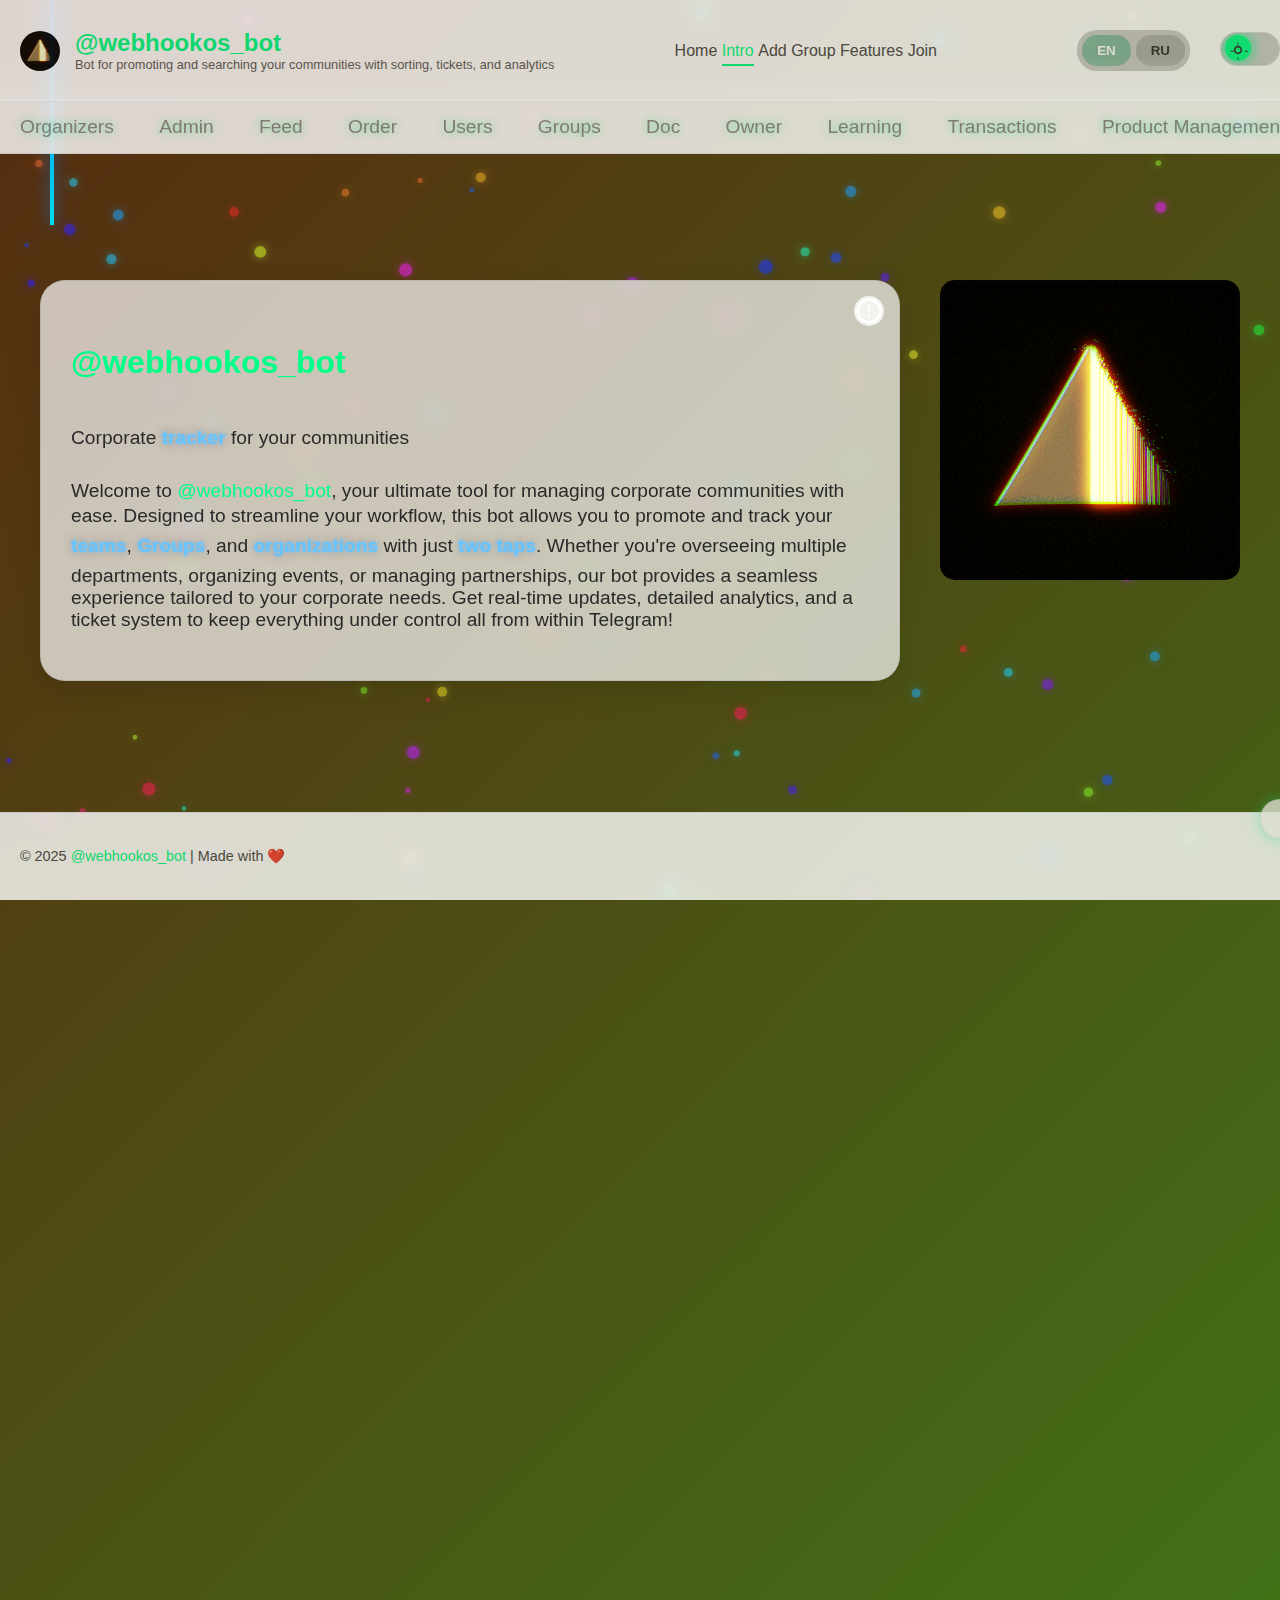
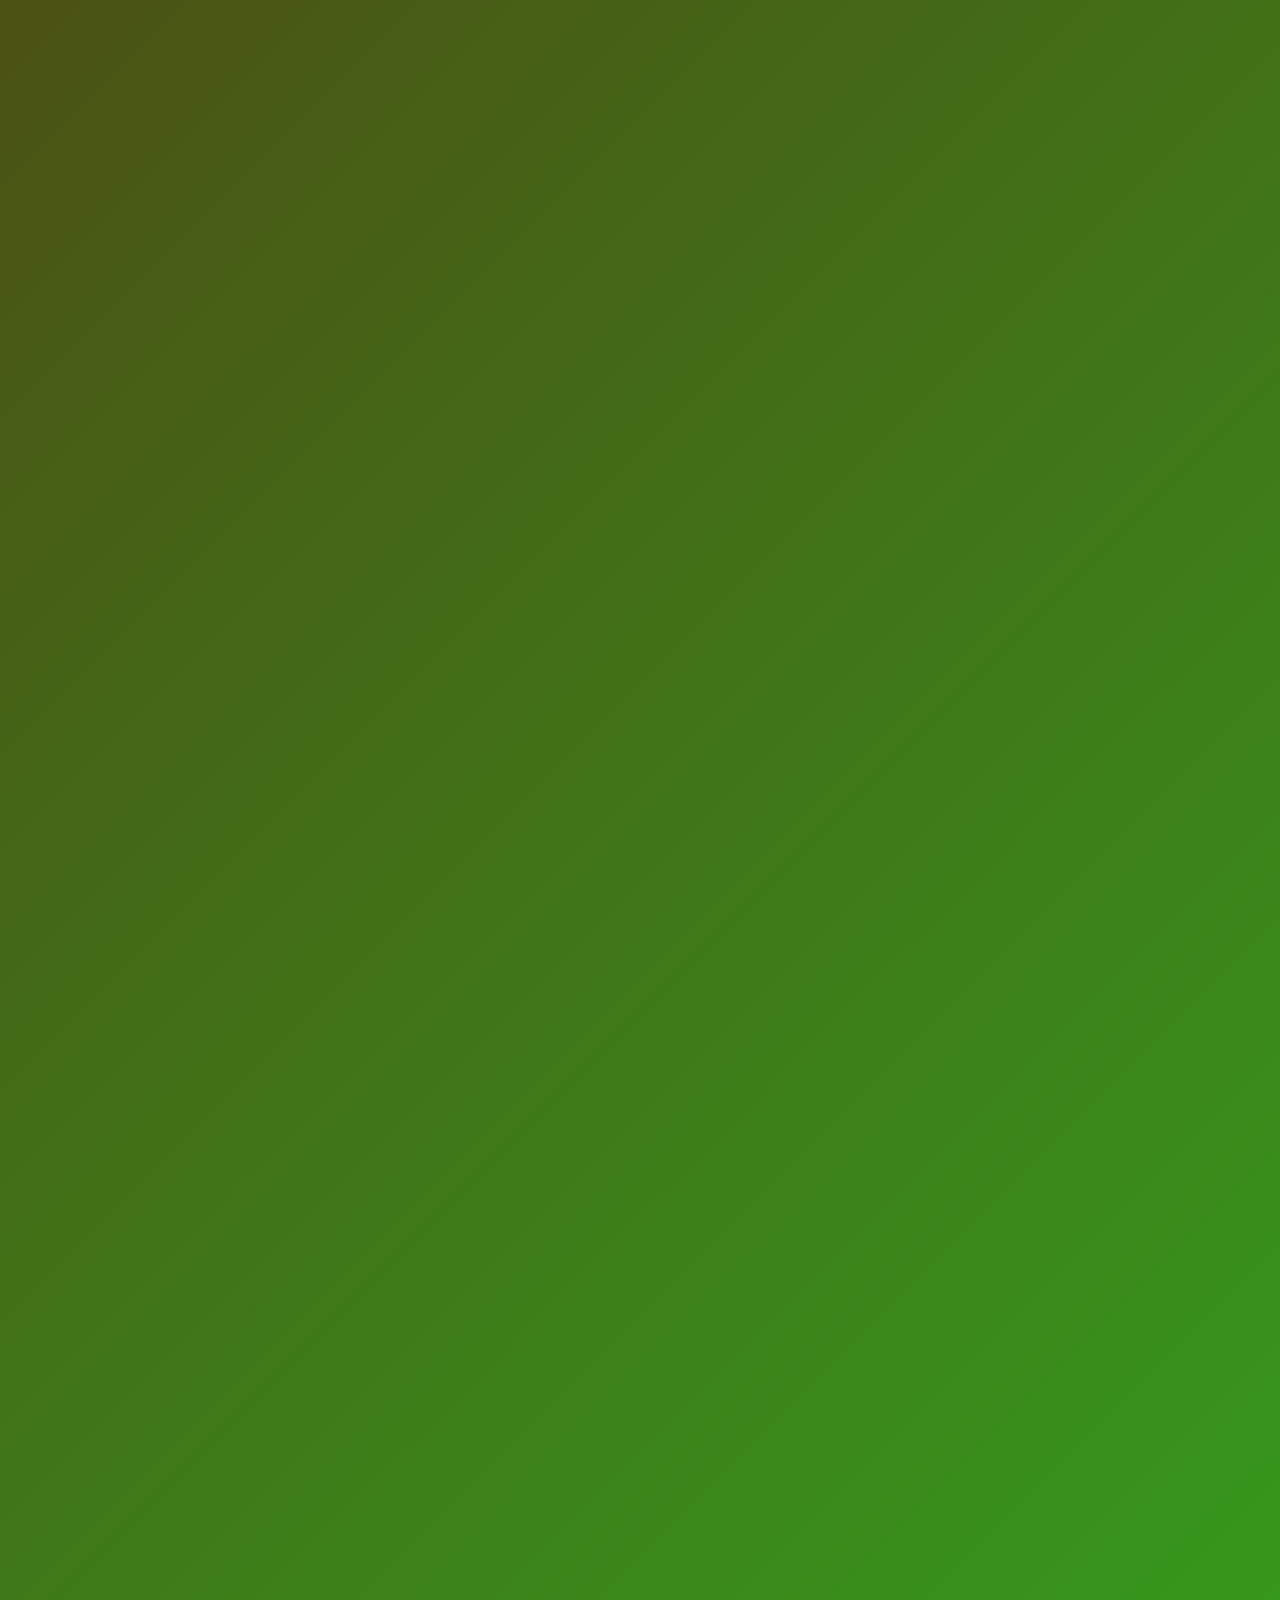
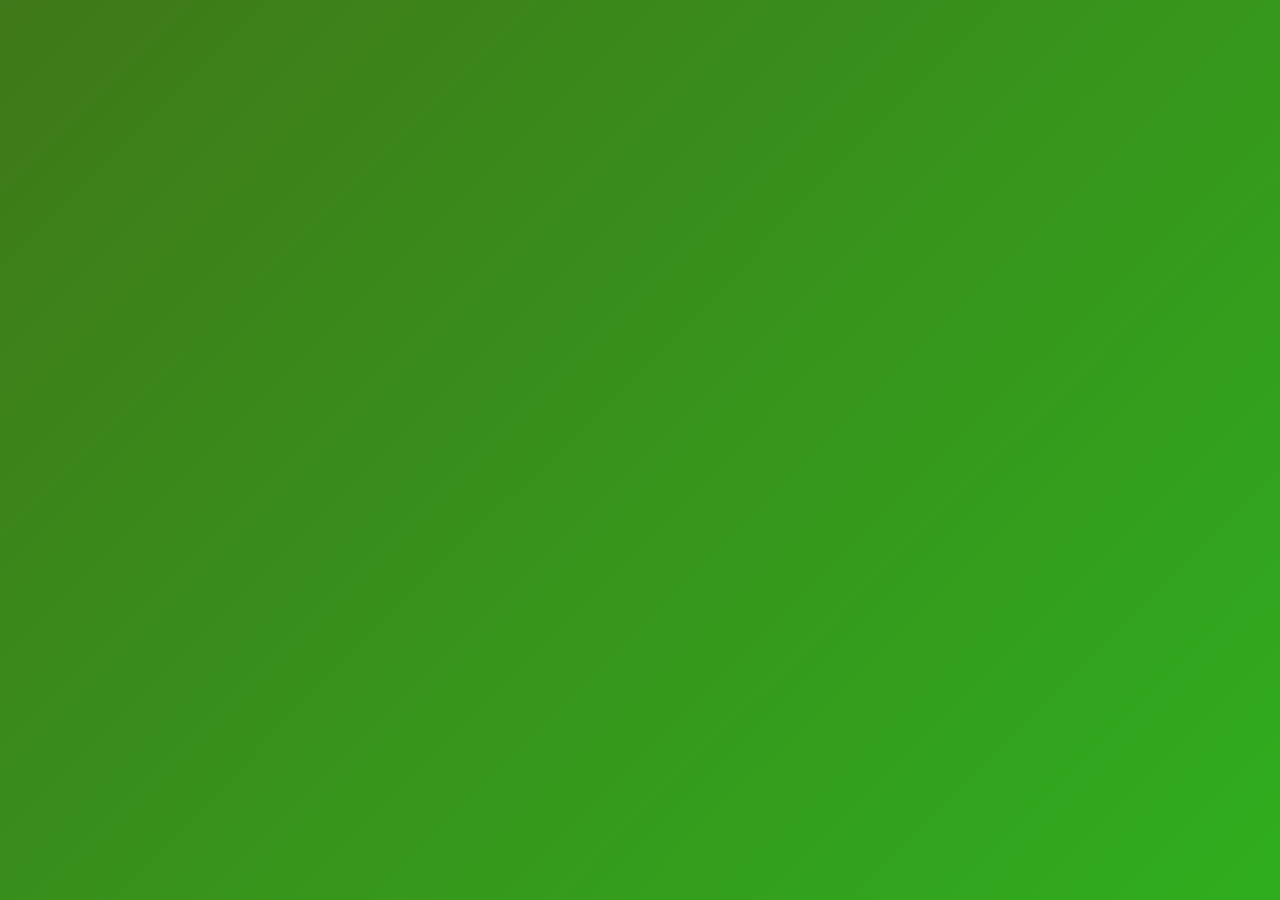
<file: corporate/index.html>
<!DOCTYPE html>
<html lang="en">

<head>
    <!-- Установка кодировки и масштаба -->
    <meta charset="UTF-8">
    <meta name="viewport" content="width=device-width, initial-scale=1.0">

    <!-- Мета-теги SEO для обоих языков -->
    <meta name="description"
        content="@webhookos_bot is your corporate tracker for managing communities, groups, and teams. Automate tasks with two taps, track analytics, and streamline workflows in Telegram.">
    <meta name="keywords"
        content="webhookos_bot, corporate tracker, task management, community management, group tracking, team management, analytics, tickets, Telegram bot, productivity, automation, corporate tools, business management">
    <meta name="author" content="Null-X Roman @onlynet0 @notevm">

    <!-- Open Graph для социальных сетей (Facebook, LinkedIn, WhatsApp) -->
    <meta property="og:title" content="@webhookos_bot - Corporate Community Tracker">
    <meta property="og:description"
        content="Manage your corporate communities with @webhookos_bot. Automate tracking, analyze performance, and streamline workflows in Telegram with just two taps.">
    <meta property="og:image" content="../int.gif">
    <meta property="og:url" content="https://t.me/webhookos_bot">
    <meta property="og:type" content="website">
    <meta property="og:site_name" content="@webhookos_bot">

    <!-- Мета-теги для Twitter -->
    <meta name="twitter:card" content="summary_large_image">
    <meta name="twitter:title" content="@webhookos_bot - Corporate Community Tracker">
    <meta name="twitter:description"
        content="Manage your corporate communities with @webhookos_bot. Automate tracking, analyze performance, and streamline workflows in Telegram with just two taps.">
    <meta name="twitter:image" content="../int.gif">
    <meta name="twitter:url" content="https://t.me/webhookos_bot">

    <!-- Robot Follow -->
    <meta name="robots" content="index, follow">
    <meta name="language" content="en">
    <meta name="rating" content="General">
    <meta name="theme-color" content="#1e3c72">

    <!-- Schema.org Structured Data for Better SEO -->
    <script type="application/ld+json">
        {
            "@context": "http://schema.org",
            "@type": "WebSite",
            "url": "https://t.me/webhookos_bot",
            "name": "@webhookos_bot",
            "description": "A Telegram bot for corporate community management, offering automation, analytics, and ticket tracking.",
            "author": {
                "@type": "Organization",
                "name": "xAI"
            },
            "potentialAction": {
                "@type": "SearchAction",
                "target": "https://t.me/webhookos_bot?start={search_term_string}",
                "query-input": "required name=search_term_string"
            }
        }
    </script>

    <!-- Защита от XSS с помощью Content Security Policy (CSP) -->
    <meta http-equiv="Content-Security-Policy" content="
        default-src 'self' https:;
        style-src 'self' https: 'unsafe-inline';
        script-src 'self' https: 'unsafe-inline' 'unsafe-eval';
        img-src 'self' data: https:;
        font-src 'self' https: data:;
        connect-src 'self' https:;
        frame-src 'self' https:;
        media-src 'self' https:;
        object-src 'none';
        base-uri 'self';
        form-action 'self';
        frame-ancestors 'none';
    ">

    <!-- Защита от кликджекинга -->
    <meta http-equiv="X-Frame-Options" content="DENY">
    <!-- Установка заголовка X-Content-Type-Options -->
    <meta http-equiv="X-Content-Type-Options" content="nosniff">
    <!-- Установка заголовка Strict-Transport-Security (HSTS) -->
    <meta http-equiv="Strict-Transport-Security" content="max-age=31536000; includeSubDomains">
    <!-- Защита от кросс-доменных запросов (CORS) -->
    <meta http-equiv="Access-Control-Allow-Origin" content="self">
    <!-- Установка заголовка Permissions-Policy -->
    <meta http-equiv="Permissions-Policy"
        content="web-share=(), midi=(), gyroscope=(), fullscreen=(), document-domain=(), notifications=(self), popups=(self)">

    <meta name="referrer" content="no-referrer">
    <meta name="HandheldFriendly" content="True">

    <!-- Иконки для мобильных устройств -->
    <link rel="icon" href="../int.gif">
    <link rel="apple-touch-icon" href="../int.gif">
    <link rel="icon" sizes="192x192" href="../int.gif">
    <link rel="icon" sizes="512x512" href="../int.gif">

    <!-- Манифест для PWA -->
    <link rel="manifest" href="manifest.json">

    <!-- Yandex.Metrika -->
    <script async defer src="https://mc.yandex.ru/metrika/tag.js"></script>
    <script>window.yaContextCb = window.yaContextCb || [];</script>
    <link rel="preconnect" href="https://yastatic.net">
    <link rel="preconnect" href="https://avatars.mds.yandex.net">
    <link rel="preconnect" href="https://mc.yandex.ru">
    <link rel="preconnect" href="https://ads.adfox.ru">

    <noscript>
        <iframe src="https://www.googletagmanager.com/ns.html" height="0" width="0"
            style="display:none;visibility:hidden" id="tag-manager">
        </iframe>
    </noscript>

    <!-- Подключение стилей и скриптов -->
    <link rel="stylesheet" href="../styles.css" loading="lazy">

    <!-- Заголовок страницы -->
    <title data-translate="corporateTitle">@webhookos_bot - Corporate Use</title>
</head>

<body allowfullscreen="allowfullscreen" jstcache="0" contenteditable="false">
    <header class="header">
        <div class="header-left">
            <img src="../int.gif" alt="Logo" class="logo-img">
            <div class="logo">
                <a href="https://t.me/webhookos_bot" class="bot-link">@webhookos_bot</a>
                <span class="logo-subtitle" data-translate="botDescription">Corporate Community Tracker</span>
            </div>
        </div>
        <nav>
            <a href="../index.html" class="nav-link" data-translate="home">Home</a>
            <a href="#corporate-intro" class="nav-link active" data-translate="intro">Intro</a>
            <a href="#corporate-add" class="nav-link" data-translate="addGroup">Add Group</a>
            <a href="#corporate-features" class="nav-link" data-translate="features">Features</a>
            <a href="#corporate-start" class="nav-link" data-translate="join">Join</a>
        </nav>

        <div class="header-controls">
            <div class="lang-switch">
                <button class="lang-btn active" data-lang="en">EN</button>
                <button class="lang-btn" data-lang="ru">RU</button>
            </div>

            <div class="theme-switch-wrapper">
                <label class="theme-switch" for="checkbox">
                    <input type="checkbox" id="checkbox" />
                    <div class="slider">
                        <svg class="sun" xmlns="http://www.w3.org/2000/svg" viewBox="0 0 24 24">
                            <path d="M12 17c-2.76 0-5-2.24-5-5s2.24-5 5-5 5 2.24 5 5-2.24 5-5 5zm0-8c-1.65 0-3 1.35-3 3s1.35 3 3 3 3-1.35 3-3-1.35-3-3-3zm0-2c.28 0 .5-.22.5-.5v-3c0-.28-.22-.5-.5-.5s-.5.22-.5.5v3c0 .28.22.5.5.5zm0 14c-.28 0-.5.22-.5.5v3c0 .28.22.5.5.5s.5-.22.5-.5v-3c0-.28-.22-.5-.5-.5zm8.5-7h3c.28 0 .5-.22.5-.5s-.22-.5-.5-.5h-3c-.28 0-.5.22-.5.5s.22.5.5.5zm-17 0h3c.28 0 .5-.22.5-.5s-.22-.5-.5-.5h-3c-.28 0-.5.22-.5.5s.22.5.5.5z"/>
                        </svg>
                        <svg class="moon" xmlns="http://www.w3.org/2000/svg" viewBox="0 0 24 24">
                            <path d="M12 3c.28 0 .5-.22.5-.5v-2c0-.28-.22-.5-.5-.5s-.5.22-.5.5v2c0 .28.22.5.5.5zm0 18c-.28 0-.5.22-.5.5v2c0 .28.22.5.5.5s.5-.22.5-.5v-2c0-.28-.22-.5-.5-.5zm8.5-12h2c.28 0 .5-.22.5-.5s-.22-.5-.5-.5h-2c-.28 0-.5.22-.5.5s.22.5.5.5zm-17 0h2c.28 0 .5-.22.5-.5s-.22-.5-.5-.5h-2c-.28 0-.5.22-.5.5s.22.5.5.5z"/>
                        </svg>
                    </div>
                </label>
            </div>
        </div>
    </header>

    <div class="ticker">
        <div class="ticker-content">
            <span>Organizers</span> <span>Admin</span> <span>Feed</span> <span>Order</span> <span>Users</span>
            <span>Groups</span> <span>Doc</span> <span>Owner</span> <span>Learning</span> <span>Transactions</span>
            <span>Product Management</span> <span>Product Development</span> <span>Product Design</span>
            <span>Product Launch</span> <span>Product Roadmap</span> <span>Product Feedback</span>
            <span>Product Marketing</span> <span>Sales Strategy</span> <span>Pricing Strategy</span>
            <span>Inventory Management</span> <span>Promotions</span> <span>Customer Support</span>
            <span>Customer Feedback</span> <span>Analytics</span> <span>Market Research</span>
            <span>Competitor Analysis</span> <span>Brand Positioning</span> <span>Target Audience</span>
            <span>Sales Funnel</span> <span>Lead Generation</span> <span>Customer Journey Mapping</span>
            <span>Webhooks</span> <span>APIs</span> <span>Documentation</span> <span>Testing and QA</span>
            <span>Deployment</span> <span>Content Management</span> <span>SEO Optimization</span>
            <span>Social Media Management</span> <span>Branding</span> <span>Training Programs</span>
            <span>Customer Relationship Management</span> <span>Risk Management</span> <span>Compliance Audits</span>
            <span>Networking Opportunities</span> <span>Partnerships</span> <span>Updates and Releases</span>
            <span>Feedback Loop</span> <span>Performance Metrics</span>
        </div>
    </div>

    <div class="timeline">
        <div class="scroll-indicator">
            <div class="progress-line"></div>
        </div>

        <section class="slide" id="corporate-intro">
            <div class="content">
                <div class="text-block">
                    <h2 class="glass-text"><a href="https://t.me/webhookos_bot" class="bot-link">@webhookos_bot</a></h2>
                    <p class="glass-text subtext" data-translate="corporateTracker">
                        Corporate <span class="neon-highlight">tracker</span> for your communities.
                    </p>
                    <p class="glass-text desc" data-translate="welcomeCorpText">
                        Welcome to <a href="https://t.me/webhookos_bot" class="bot-link">@webhookos_bot</a>, your
                        ultimate tool for managing corporate communities with ease. Designed to streamline your
                        workflow, this bot allows you to promote and track your <span
                            class="neon-highlight" data-translate="teams">teams</span>, <span class="neon-highlight" data-translate="groups">groups</span>, and <span
                            class="neon-highlight" data-translate="organizations">organizations</span> with just <span class="neon-highlight" data-translate="twoTapsControl">two taps</span>. Whether you're overseeing multiple departments, organizing events, or managing
                        partnerships, our bot provides a seamless experience tailored to your corporate needs. Get
                        real-time updates, detailed analytics, and a ticket system to keep everything under control all
                        from with in Telegram!
                    </p>
                </div>
                <div class="interactive-img-container">
                    <img src="../int.gif" alt="Corporate Intro" class="interactive-img" loading="lazy">
                </div>
            </div>
        </section>

        <section class="slide" id="corporate-add">
            <div class="content">
                <div class="text-block">
                    <h2 class="glass-text" data-translate="addYourGroup">Add Your Group</h2>
                    <p class="glass-text subtext">
                        Simple steps to <span class="neon-highlight" data-translate="trackCommunity">track your community</span>.
                    </p>
                    <div class="steps-slider">
                        <div class="step-item active">
                            <p class="glass-text desc">
                                <span class="neon-highlight" data-translate="step1Title">Step 1: Add the Bot</span><br>
                                <span data-translate="step1Text">To begin, invite @webhookos_bot to your group...</span>
                            </p>
                        </div>
                        <div class="step-item">
                            <p class="glass-text desc">
                                <span class="neon-highlight" data-translate="step2Title">Step 2: Auto-Registration</span><br>
                                <span data-translate="step2Text">After adding the bot, it automatically registers...</span>
                            </p>
                        </div>
                        <div class="step-item">
                            <p class="glass-text desc">
                                <span class="neon-highlight" data-translate="step3Title">Step 3: Start Managing</span><br>
                                <span data-translate="step3Text">With your group added and registered...</span>
                            </p>
                        </div>
                    </div>
                    <div class="slider-nav">
                        <button class="slider-btn prev" data-translate="prev">◄</button>
                        <button class="slider-btn next" data-translate="next">►</button>
                    </div>
                </div>
                <div class="interactive-img-container">
                    <img src="../1.gif" alt="Add Group" class="interactive-img" loading="lazy">
                </div>
            </div>

            <div class="instructions">
                <h3 data-translate="howToUse">How to Use:</h3>
                <p data-translate="addInstructions">1. Go to your group "settings".<br>2. Tap "Add members".<br>3. Click on the plus to add @webhookos_bot!</p>
            </div>
        </section>

        <section class="slide" id="corporate-features">
            <div class="content">
                <div class="text-block">
                    <h2 class="glass-text" data-translate="featuresTitle">Features</h2>
                    <p class="glass-text subtext" data-translate="unlockTools">
                        Unlock powerful tools with <span class="neon-highlight">@webhookos_bot</span>!
                    </p>
                    <div class="feature-slider">
                        <div class="feature-item active">
                            <p class="glass-text desc">
                                <span class="neon-highlight" data-translate="monitoringTitle">Monitoring</span><br>
                                <span data-translate="monitoringText">Keep a close eye on your corporate groups...</span>
                            </p>
                            <button class="tg-btn show-btn" data-show="groups" data-translate="show">Show</button>
                        </div>
                        <div class="feature-item">
                            <p class="glass-text desc">
                                <span class="neon-highlight" data-translate="ticketsTitle">Tickets</span><br>
                                <span data-translate="ticketsText">Streamline membership management...</span>
                            </p>
                            <button class="tg-btn show-btn" data-show="tickets" data-translate="show">Show</button>
                        </div>
                        <div class="feature-item">
                            <p class="glass-text desc">
                                <span class="neon-highlight" data-translate="analyticsTitle">Analytics</span><br>
                                <span data-translate="analyticsText">Gain valuable insights...</span>
                            </p>
                            <button class="tg-btn show-btn" data-show="analytics" data-translate="show">Show</button>
                        </div>
                    </div>
                    <div class="slider-nav">
                        <button class="slider-btn prev" data-translate="prev">◄</button>
                        <button class="slider-btn next" data-translate="next">►</button>
                    </div>
                </div>
                <div class="interactive-img-container">
                    <img src="../2.gif" alt="Features" class="interactive-img" loading="lazy">
                </div>
            </div>
        </section>

        <section class="slide" id="corporate-start">
            <div class="content">
                <div class="text-block">
                    <h2 class="glass-text"><a href="https://t.me/webhookos_bot" class="bot-link">@webhookos_bot</a></h2>
                    <p class="glass-text subtext" data-translate="startWithCommand">
                        Start with <span class="neon-highlight">/start</span> and take control!
                    </p>
                    <p class="glass-text desc" data-translate="readyToRevolutionize">
                        Ready to revolutionize how you manage your corporate communities?
                    </p>
                    <a href="https://t.me/webhookos_bot" class="tg-btn join-btn" data-translate="joinNow">Join Now<img src="../int.gif" alt="Bot Icon" class="btn-icon"></a>
                    <div class="uptime">
                        <p class="glass-text" data-translate="uptimeSince">Uptime since March 1, 2025:</p>
                        <div class="counter" id="uptime-counter"></div>
                    </div>
                </div>
                <div class="interactive-img-container">
                    <img src="../0.gif" alt="Start" class="interactive-img" loading="lazy">
                </div>
            </div>
        </section>
    </div>

    <div class="telegram-demo" id="telegram-demo">
        <div class="chat-window"></div>
    </div>

    <footer class="footer">
        <p>© 2025 <a href="https://t.me/webhookos_bot" class="bot-link">@webhookos_bot</a> | <span data-translate="madeWith">Made with ❤️</span></p>
    </footer>

    <script src="../translations.js"></script>
    <script src="../script.js"></script>
    <script src="../serv.js"></script>
    <script src="script.js"></script>
</body>

</html>
</file>
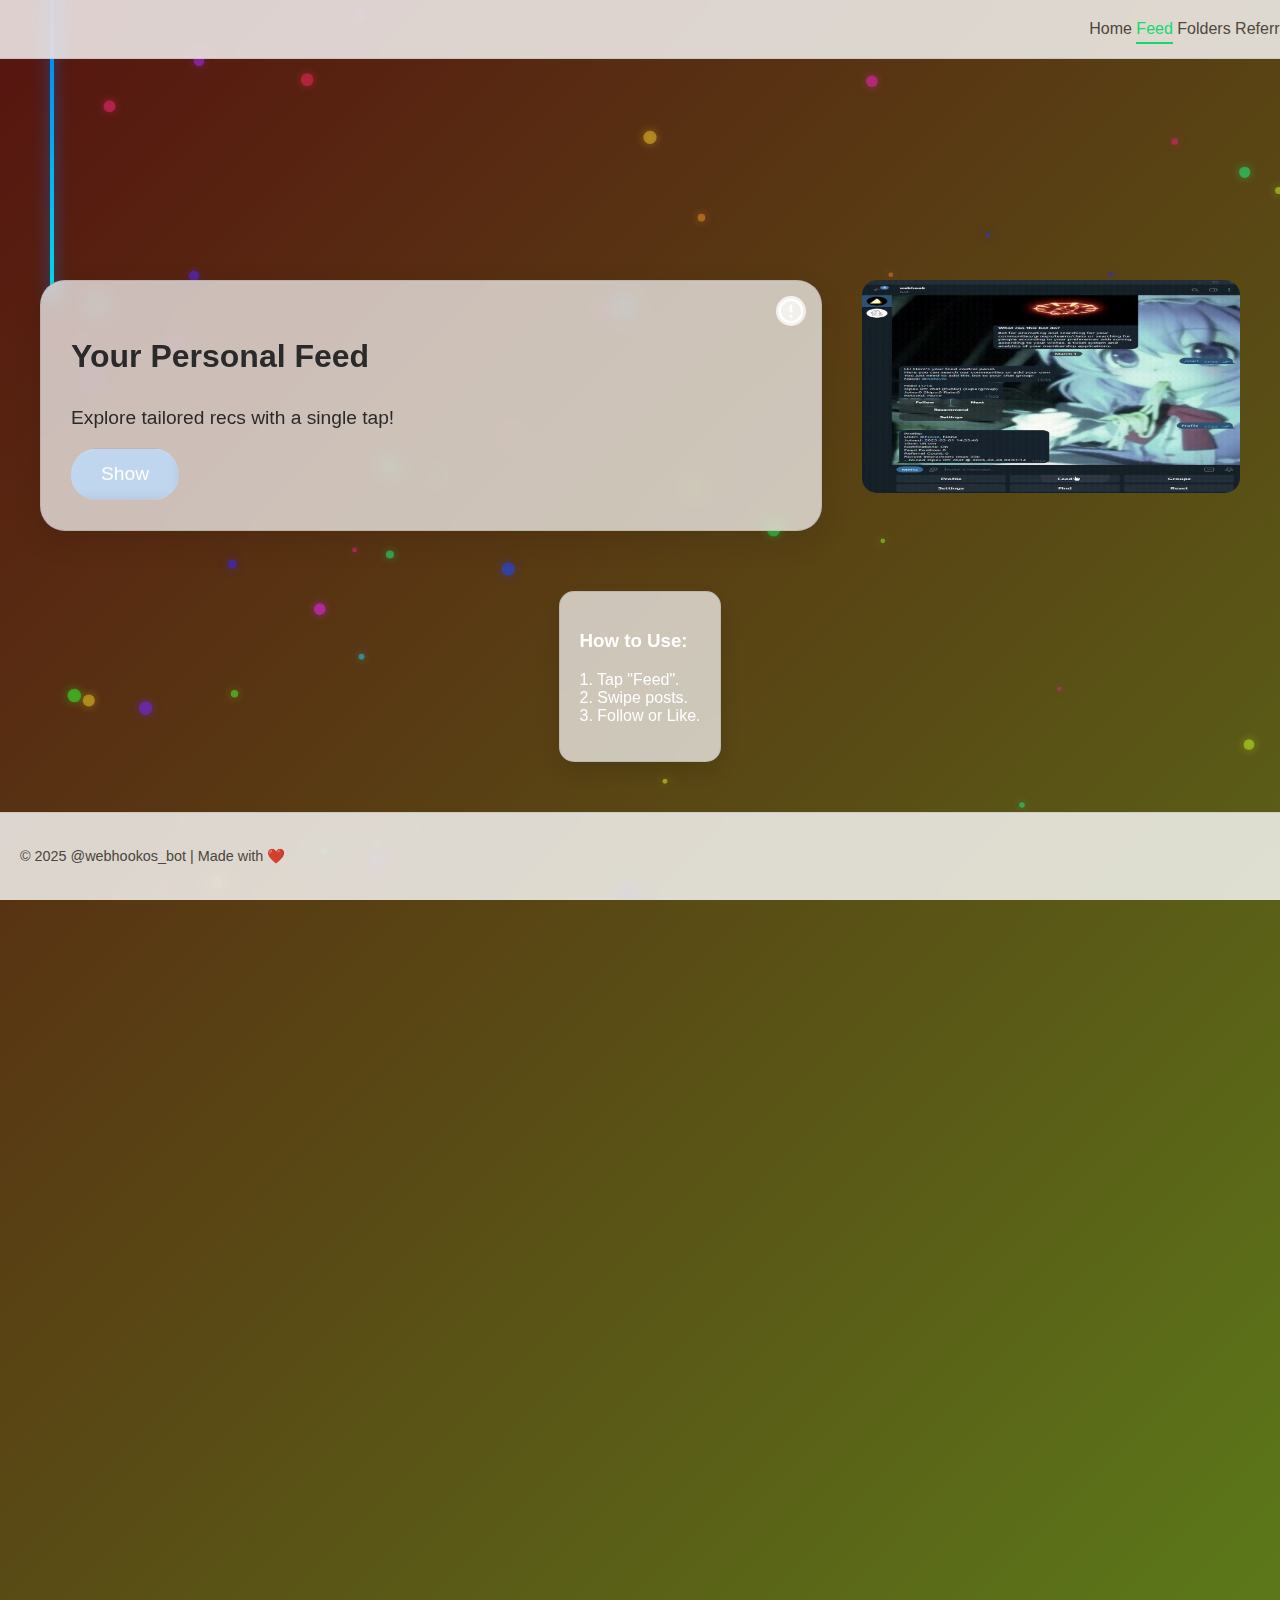
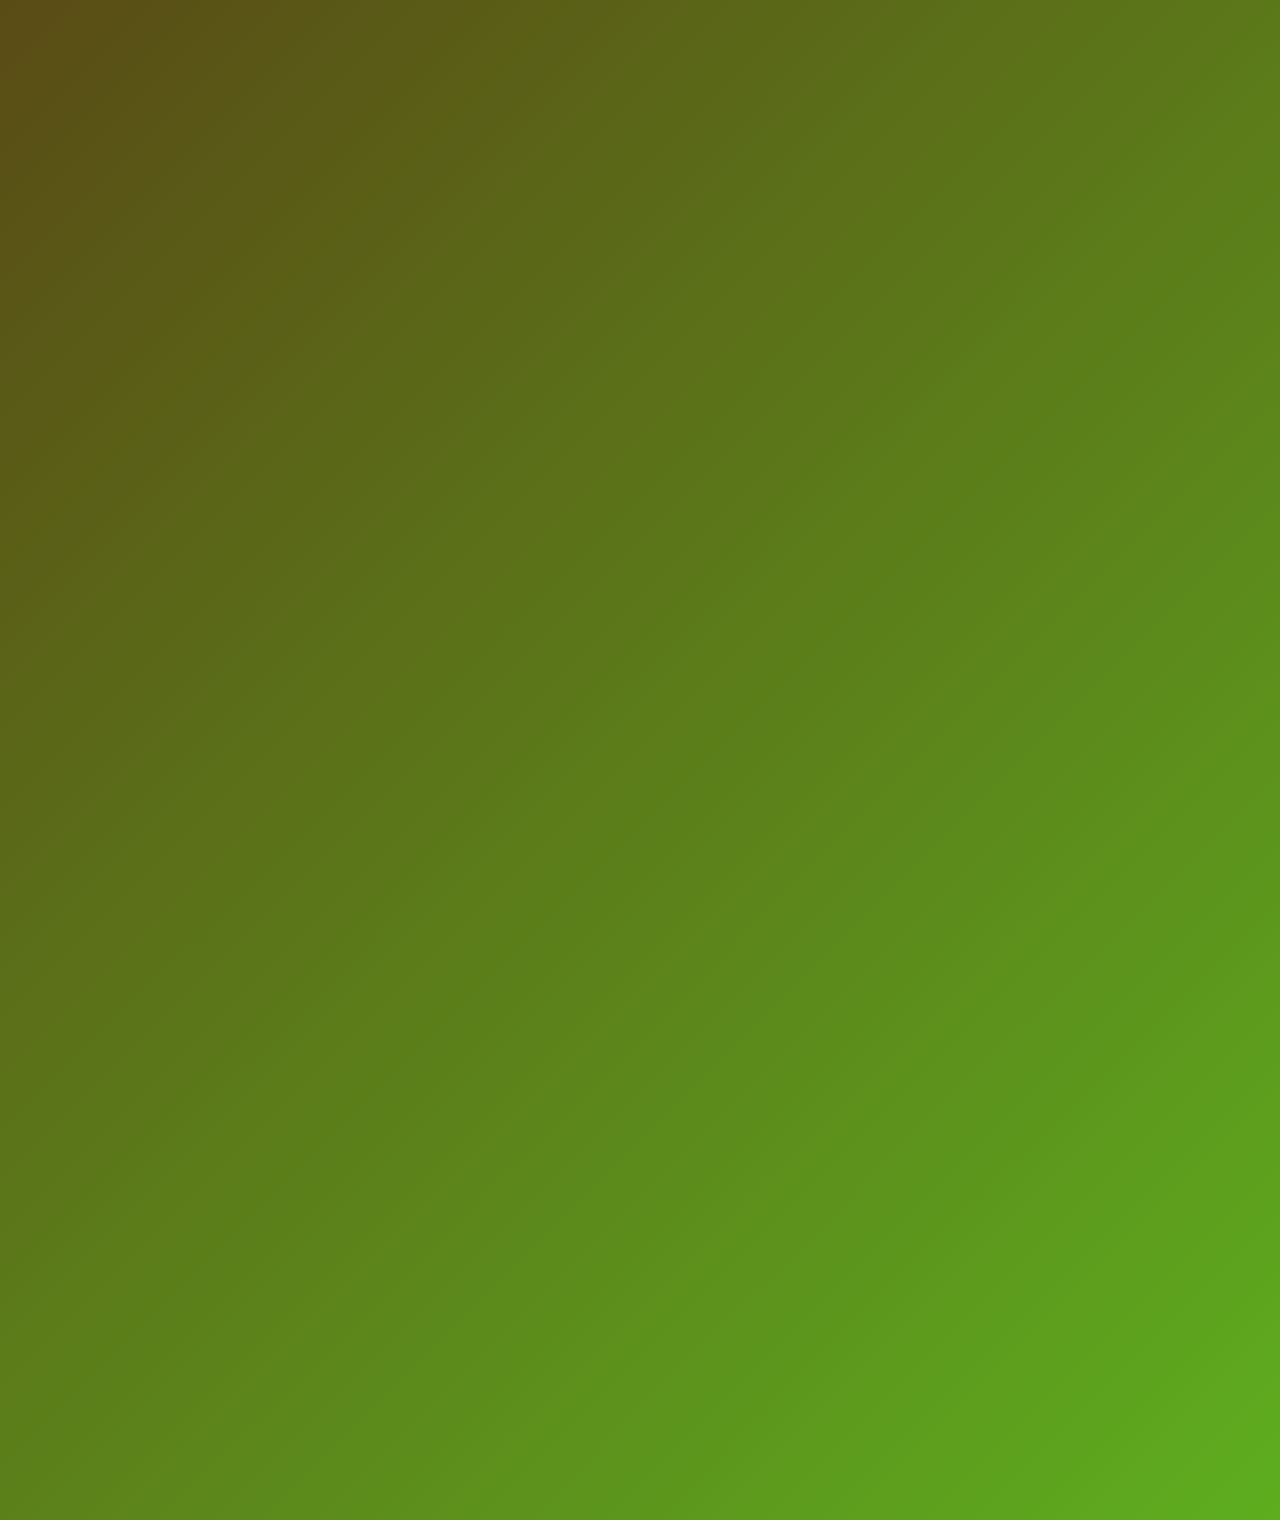
<file: personal/index.html>
<!DOCTYPE html>
<html lang="en">

<head>
    <!-- Установка кодировки и масштаба -->
    <meta charset="UTF-8">
    <meta name="viewport" content="width=device-width, initial-scale=1.0">

    <!-- Мета-теги SEO для личного использования -->
    <meta name="description"
        content="Explore your personal feed, manage group links, and invite friends with the @webhookos_bot.">
    <meta name="keywords"
        content="@webhookos_bot, personal feed, group management, referrals, Telegram bot, productivity, automation">
    <meta name="author" content="Null-X Roman @onlynet0 @notevm">

    <!-- Open Graph для социальных сетей -->
    <meta property="og:title" content="@webhookos_bot - Personal Use">
    <meta property="og:description"
        content="Your one-stop solution for managing personal feeds, folders, and referrals.">
    <meta property="og:image" content="../int.gif">
    <meta property="og:url" content="https://t.me/webhookos_bot">
    <meta property="og:type" content="website">
    <meta property="og:site_name" content="@webhookos_bot">

    <!-- Мета-теги для Twitter -->
    <meta name="twitter:card" content="summary_large_image">
    <meta name="twitter:title" content="@webhookos_bot - Personal Use">
    <meta name="twitter:description" content="Manage your personal feed, folders, and referrals easily with @webhookos_bot.">
    <meta name="twitter:image" content="../int.gif">
    <meta name="twitter:url" content="https://t.me/webhookos_bot">

    <!-- Robot Follow -->
    <meta name="robots" content="index, follow">
    <meta name="language" content="en">
    <meta name="rating" content="General">
    <meta name="theme-color" content="#1e3c72">

    <!-- Защита от XSS с помощью Content Security Policy (CSP) -->
    <meta http-equiv="Content-Security-Policy"
        content="default-src 'self'; script-src 'self' https://cdnjs.cloudflare.com; style-src 'self' https://fonts.googleapis.com; font-src 'self' https://fonts.gstatic.com; img-src 'self' data:; object-src 'none'; frame-ancestors 'none'; base-uri 'self'; form-action 'self';">

    <!-- Защита от кликджекинга -->
    <meta http-equiv="Content-Security-Policy" content="
            img-src 'self' data:;
            object-src 'none';
            frame-ancestors 'none';
            base-uri 'self';
            form-action 'self';
        ">
    <meta http-equiv="X-Frame-Options" content="DENY">
    <meta http-equiv="X-Content-Type-Options" content="nosniff">
    <meta http-equiv="Strict-Transport-Security" content="max-age=31536000; includeSubDomains">

    <!-- Иконки для мобильных устройств -->
    <link rel="icon" href="../int.gif">
    <link rel="apple-touch-icon" href="../int.gif">
    <link rel="icon" sizes="192x192" href="../int.gif">
    <link rel="icon" sizes="512x512" href="../int.gif">

    <!-- Подключение шрифтов -->
    <link href="https://fonts.googleapis.com/css2?family=Poppins:wght@300;600&display=swap" rel="stylesheet">

    <!-- Подключение стилей -->
    <link rel="stylesheet" href="../styles.css" loading="lazy">

    <title>@webhookos_bot - Personal Use</title>
</head>

<body>
    <header class="header">
        <div class="logo">@webhookos_bot</div>
        <nav>
            <a href="../index.html" class="nav-link">Home</a>
            <a href="#personal-feed" class="nav-link active">Feed</a>
            <a href="#personal-folders" class="nav-link">Folders</a>
            <a href="#personal-referrals" class="nav-link">Referrals</a>
        </nav>
    </header>

    <div class="timeline">
        <div class="scroll-indicator">
            <div class="progress-line"></div>
        </div>

        <section class="slide" id="personal-feed">
            <div class="content">
                <div class="text-block">
                    <h2 class="glass-text">Your Personal Feed</h2>
                    <p class="glass-text subtext">
                        Explore <span class="highlight">tailored recs</span>
                        with a single tap!
                    </p>
                    <button class="tg-btn show-btn" data-show="feed">Show</button>
                </div>
                <div class="card feed-card">
                    <img src="../2.gif" alt="Feed" class="interactive-img" loading="lazy">
                </div>
            </div>
            <div class="instructions">
                <h3>How to Use:</h3>
                <p>1. Tap "Feed".<br>2. Swipe posts.<br>3. Follow or Like.</p>
            </div>
        </section>

        <section class="slide" id="personal-folders">
            <div class="content">
                <div class="text-block">
                    <h2 class="glass-text">Your Folders</h2>
                    <p class="glass-text subtext">
                        Store <span class="highlight">group links</span>
                        in one cozy place.
                    </p>
                    <button class="tg-btn show-btn" data-show="groups">Show</button>
                </div>
                <img src="../1.gif" alt="Folders" class="interactive-img" loading="lazy">
            </div>
            <div class="instructions">
                <h3>How to Use:</h3>
                <p>1. Join via "Follow".<br>2. Tap "Groups".<br>3. Links auto-saved.</p>
            </div>
        </section>

        <section class="slide" id="personal-referrals">
            <div class="content">
                <div class="text-block">
                    <h2 class="glass-text">Referrals</h2>
                    <p class="glass-text subtext">
                        Invite friends, unlock <span class="highlight">more slots</span>!
                    </p>
                    <button class="tg-btn show-btn" data-show="referrals">Show</button>
                    <a href="../index.html" class="tg-btn next-btn">Finish</a>
                </div>
                <img src="../1.gif" alt="Folders" class="interactive-img" loading="lazy">
            </div>
            <div class="instructions">
                <h3>How to Use:</h3>
                <p>1. Go "Settings".<br>2. Tap "Invite".<br>3. Share link!</p>
            </div>
        </section>
    </div>

    <div class="telegram-demo" id="telegram-demo">
        <div class="chat-window"></div>
    </div>

    <footer class="footer">
        <p>© 2025 @webhookos_bot | Made with ❤️</p>
    </footer>

    <script src="../script.js"></script>
    <script src="../serv.js"></script>
    <script src="script.js"></script>
</body>

</html>
</file>
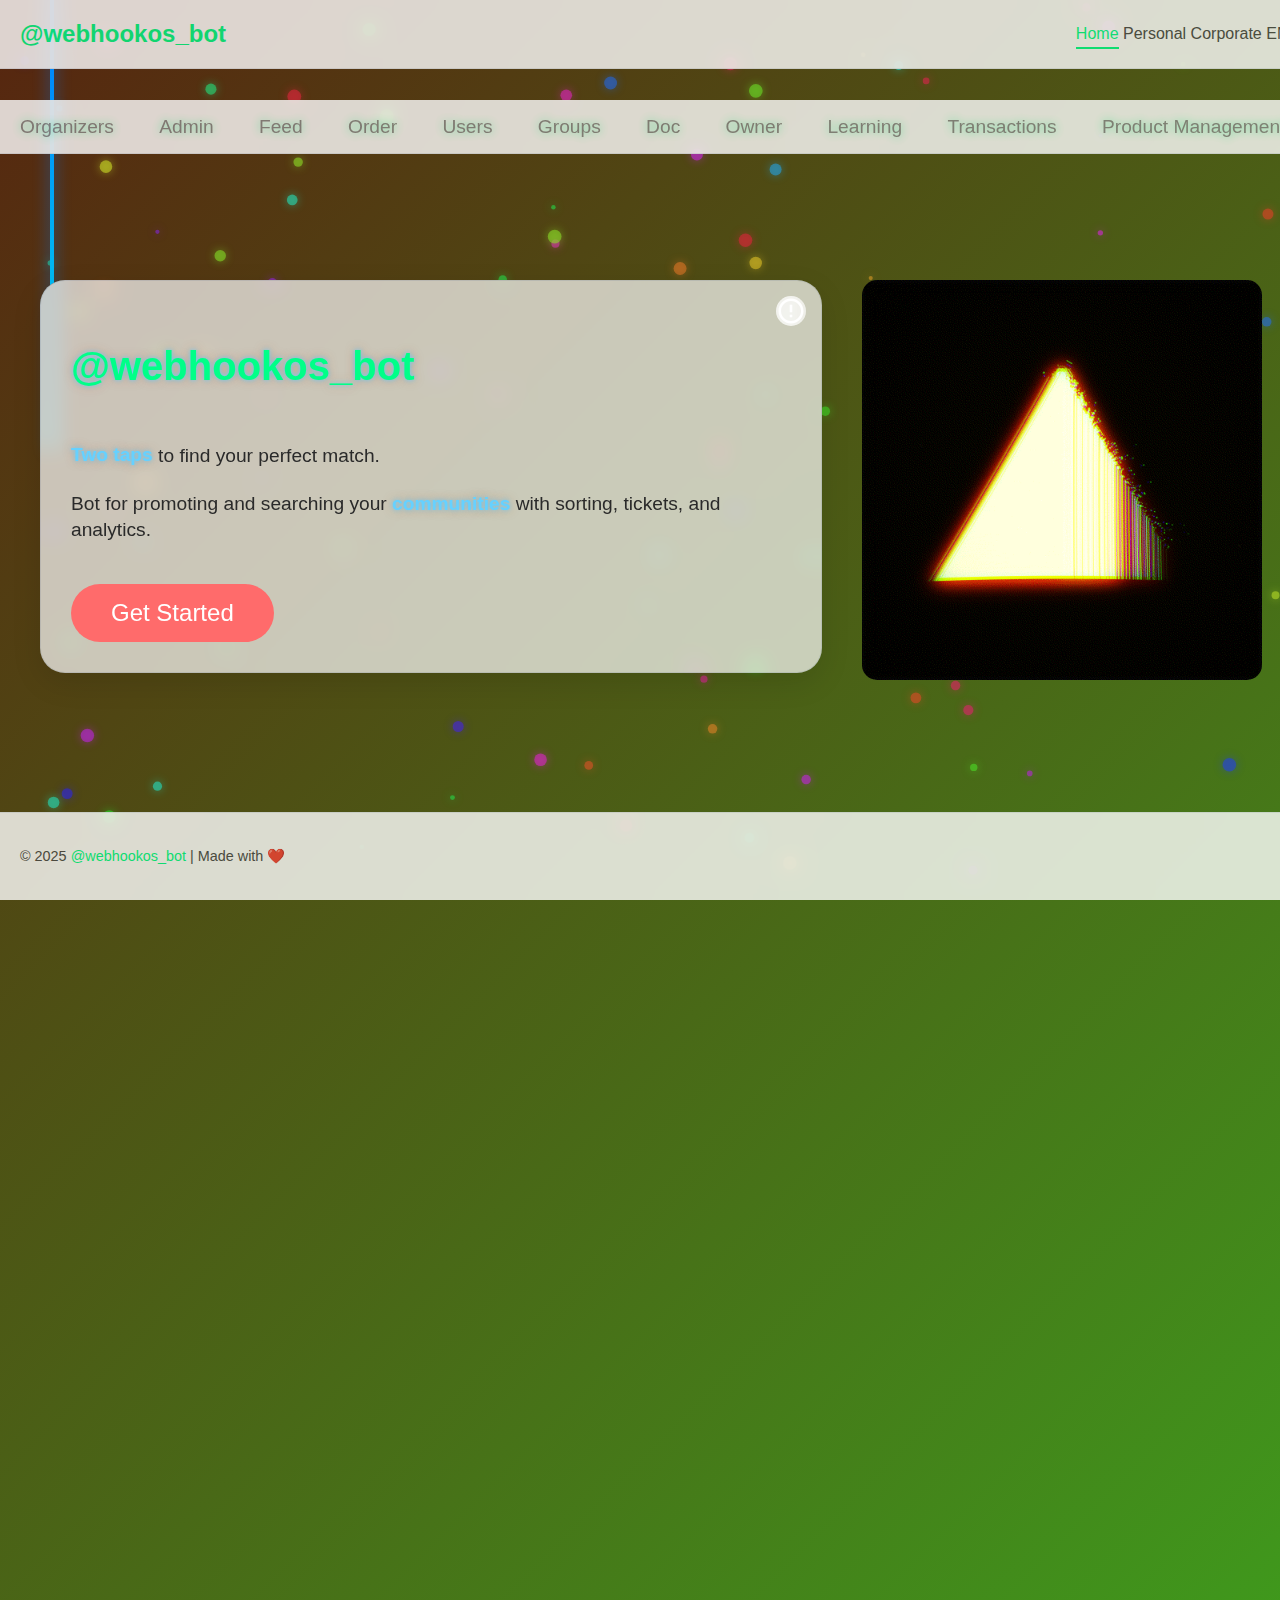
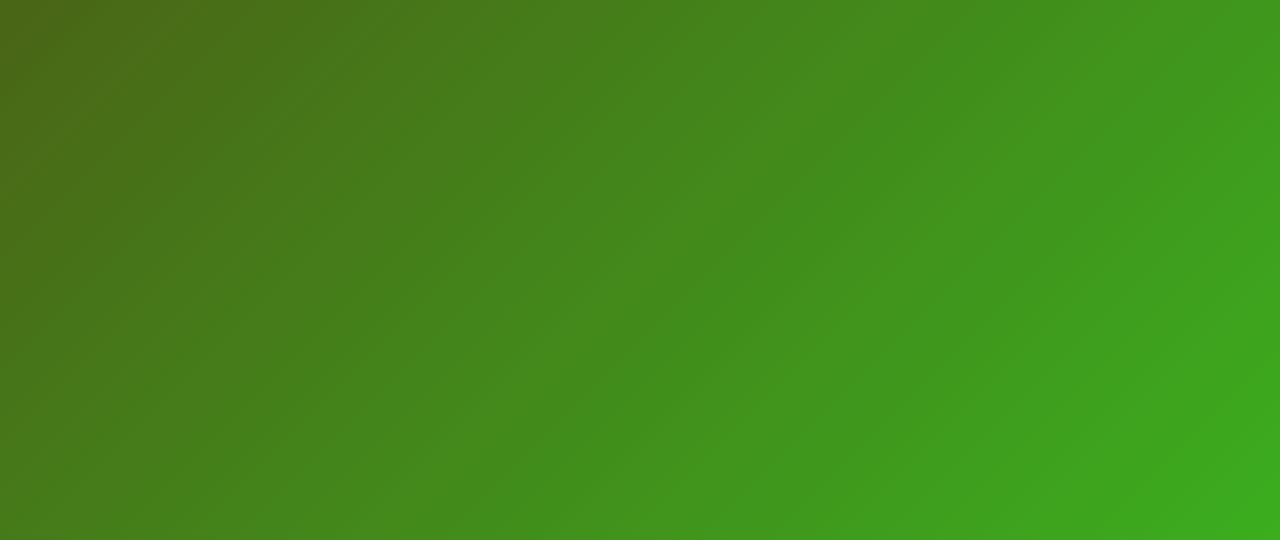
<file: index copy.html>
<!DOCTYPE html>
<html lang="en">

<head>

    <!-- Установка кодировки и масштаба -->
    <meta charset="UTF-8">
    <meta name="viewport" content="width=device-width, initial-scale=1.0">
    
    <!-- Мета-теги SEO для обоих языков -->
    <meta name="description"
        content="@webhookos_bot is your corporate tracker for managing communities, groups, and teams. Automate tasks with two taps, track analytics, and streamline workflows in Telegram.">
    <meta name="keywords"
        content="webhookos_bot, corporate tracker, task management, community management, group tracking, team management, analytics, tickets, Telegram bot, productivity, automation, corporate tools, business management">
    <meta name="author" content="Null-X Roman @onlynet0 @notevm">
    
    <!-- Open Graph для социальных сетей -->
    <meta property="og:title" content="@webhookos_bot - Corporate Community Tracker">
    <meta property="og:description"
        content="Manage your corporate communities with @webhookos_bot. Automate tracking, analyze performance, and streamline workflows in Telegram with just two taps.">
    <meta property="og:image" content="int.gif">
    <meta property="og:url" content="https://t.me/webhookos_bot">
    <meta property="og:type" content="website">
    <meta property="og:site_name" content="@webhookos_bot">
    
    <!-- Мета-теги для Twitter -->
    <meta name="twitter:card" content="summary_large_image">
    <meta name="twitter:title" content="@webhookos_bot - Corporate Community Tracker">
    <meta name="twitter:description"
        content="Manage your corporate communities with @webhookos_bot. Automate tracking, analyze performance, and streamline workflows in Telegram with just two taps.">
    <meta name="twitter:image" content="int.gif">
    <meta name="twitter:url" content="https://t.me/webhookos_bot">
    
    <!-- Robot Follow -->
    <meta name="robots" content="index, follow">
    <meta name="language" content="en">
    <meta name="rating" content="General">
    <meta name="theme-color" content="#1e3c72">
    
    <!-- Защита от XSS с помощью Content Security Policy (CSP) -->
    <meta http-equiv="Content-Security-Policy" content="
            img-src 'self' data:;
            object-src 'none';
            frame-ancestors 'none';
            base-uri 'self';
        ">

    <meta http-equiv="X-Frame-Options" content="DENY">
    <meta http-equiv="X-Content-Type-Options" content="nosniff">
    <meta http-equiv="Strict-Transport-Security" content="max-age=31536000; includeSubDomains">
    <meta http-equiv="Access-Control-Allow-Origin" content="self">
    <meta http-equiv="Permissions-Policy"
        content="web-share=(), midi=(), gyroscope=(), fullscreen=(), document-domain=(), notifications=(self), popups=(self)">
    <meta name="referrer" content="no-referrer">
    <meta name="HandheldFriendly" content="True">
    
    <!-- Иконки для мобильных устройств -->
    <link rel="icon" href="int.gif">
    <link rel="apple-touch-icon" href="int.gif">
    <link rel="icon" sizes="192x192" href="int.gif">
    <link rel="icon" sizes="512x512" href="int.gif">
    
    <!-- Манифест для PWA -->
    <link rel="manifest" href="manifest.json">
    
    <!-- Yandex.Metrika -->
    <script async defer src="https://mc.yandex.ru/metrika/tag.js"></script>
    <script>window.yaContextCb = window.yaContextCb || [];</script>
    <link rel="preconnect" href="https://yastatic.net">
    <link rel="preconnect" href="https://avatars.mds.yandex.net">
    <link rel="preconnect" href="https://mc.yandex.ru">
    <link rel="preconnect" href="https://ads.adfox.ru">

    <noscript>
        <iframe src="https://www.googletagmanager.com/ns.html" height="0" width="0" style="display:none;visibility:hidden"
            id="tag-manager">
        </iframe>
    </noscript>

    <title>@webhookos_bot - Home</title>
    <link href="https://fonts.googleapis.com/css2?family=Poppins:wght@300;600&display=swap" rel="stylesheet">

    <!-- Подключение стилей и скриптов -->
    <link rel="stylesheet" href="styles.css" loading="lazy">

    <link rel="preconnect" href="https://fonts.googleapis.com">
    <link rel="preconnect" href="https://fonts.gstatic.com" crossorigin>
    <link href="https://fonts.googleapis.com/css2?family=Pixelify+Sans:wght@400..700&display=swap" rel="stylesheet">
</head>

<body>
    <header class="header">
        <div class="logo"><a href="https://t.me/webhookos_bot" class="bot-link">@webhookos_bot</a></div>
        <nav>
            <a href="#intro" class="nav-link active">Home</a>
            <a href="personal" class="nav-link">Personal</a>
            <a href="corporate" class="nav-link">Corporate</a>
            <a href="#start" class="nav-link">END</a>
        </nav>
    </header>

    <div class="ticker">
        <div class="ticker-content">
            <span>Organizers</span>
            <span>Admin</span>
            <span>Feed</span>
            <span>Order</span>
            <span>Users</span>
            <span>Groups</span>
            <span>Doc</span>
            <span>Owner</span>
            <span>Learning</span>
            <span>Transactions</span>
            <span>Product Management</span> <!-- Управление продуктами -->
            <span>Product Development</span> <!-- Разработка продуктов -->
            <span>Product Design</span> <!-- Дизайн продуктов -->
            <span>Product Launch</span> <!-- Запуск продуктов -->
            <span>Product Roadmap</span> <!-- Дорожная карта продукта -->
            <span>Product Feedback</span> <!-- Обратная связь по продуктам -->
            <span>Product Marketing</span> <!-- Маркетинг продуктов -->
            <span>Sales Strategy</span> <!-- Стратегия продаж -->
            <span>Pricing Strategy</span> <!-- Стратегия ценообразования -->
            <span>Inventory Management</span> <!-- Управление запасами -->
            <span>Promotions</span> <!-- Акции и скидки -->
            <span>Customer Support</span> <!-- Поддержка клиентов -->
            <span>Customer Feedback</span> <!-- Обратная связь от клиентов -->
            <span>Analytics</span> <!-- Аналитика и отчёты -->
            <span>Market Research</span> <!-- Исследование рынка -->
            <span>Competitor Analysis</span> <!-- Анализ конкурентов -->
            <span>Brand Positioning</span> <!-- Позиционирование бренда -->
            <span>Target Audience</span> <!-- Целевая аудитория -->
            <span>Sales Funnel</span> <!-- Воронка продаж -->
            <span>Lead Generation</span> <!-- Генерация лидов -->
            <span>Customer Journey Mapping</span> <!-- Картирование пути клиента -->
            <span>Webhooks</span> <!-- Вебхуки для интеграций -->
            <span>APIs</span> <!-- API для взаимодействия с другими сервисами -->
            <span>Documentation</span> <!-- Документация для разработчиков -->
            <span>Testing and QA</span> <!-- Тестирование и контроль качества -->
            <span>Deployment</span> <!-- Развертывание приложений -->
            <span>Content Management</span> <!-- Управление контентом -->
            <span>SEO Optimization</span> <!-- Оптимизация для поисковых систем -->
            <span>Social Media Management</span> <!-- Управление социальными сетями -->
            <span>Branding</span> <!-- Брендинг и имидж компании -->
            <span>Training Programs</span> <!-- Программы обучения -->
            <span>Customer Relationship Management</span> <!-- Управление взаимоотношениями с клиентами -->
            <span>Risk Management</span> <!-- Управление рисками -->
            <span>Compliance Audits</span> <!-- Аудиты соответствия -->
            <span>Networking Opportunities</span> <!-- Возможности для сетевого взаимодействия -->
            <span>Partnerships</span> <!-- Партнёрства и сотрудничество -->
            <span>Updates and Releases</span> <!-- Обновления и релизы -->
            <span>Feedback Loop</span> <!-- Цикл обратной связи -->
            <span>Performance Metrics</span> <!-- Метрики производительности -->
        </div>
    </div>


    <div class="timeline">
        <div class="scroll-indicator">
            <div class="progress-line"></div>
        </div>

        <section class="slide" id="intro">
            <div class="content">
                <div class="text-block">
                    <span class="neon-highlight"><h1 class="glass-text"><a href="https://t.me/webhookos_bot" class="bot-link">@webhookos_bot</a></h1></span>
                    <p class="glass-text subtext">
                        <span class="neon-highlight">Two taps</span> to find your perfect match.
                    </p>
                    <p class="glass-text desc">
                        Bot for promoting and searching your
                        <span class="neon-highlight">communities</span> with sorting, tickets, and analytics.
                    </p>
                    <button class="glow-btn start-btn">Get Started</button>
                </div>
                <img src="int.gif" alt="Bot Intro" class="interactive-img" loading="lazy">
            </div>
        </section>

        <section class="slide" id="start">
            <div class="content">
                <div class="text-block">
                    <h2 class="glass-text">Get Started</h2>
                    <p class="glass-text subtext">
                        Join <a href="https://t.me/webhookos_bot" class="bot-link">@webhookos_bot</a>
                        with <span class="neon-highlight">/start</span> now!
                    </p>
                    <p class="glass-text desc">
                        Explore <span class="neon-highlight">personal</span> or
                        <span class="neon-highlight">corporate</span> features tailored for you.
                    </p>
                    <a href="https://t.me/webhookos_bot" class="tg-btn join-btn">Join Now<img src="int.gif"
                            alt="Bot Icon" class="btn-icon"></a>
                    <div class="uptime">
                        <p class="glass-text">Uptime since March 1, 2025:</p>
                        <div class="counter" id="uptime-counter"></div>
                    </div>
                </div>
                <img src="0.gif" alt="Start" class="interactive-img" loading="lazy">
            </div>
        </section>
    </div>

    <div class="telegram-demo" id="telegram-demo">
        <div class="chat-window"></div>
    </div>

    <footer class="footer">
        <p>© 2025 <a href="https://t.me/webhookos_bot" class="bot-link">@webhookos_bot</a> | Made with ❤️</p>
    </footer>

    <script src="script.js"></script>
    <script src="serv.js"></script>
    <script src="index-script.js"></script>
</body>

</html>
</file>
<file: styles.css>
/* Основные переменные для тем */
:root {
    --primary-color: #1e3c72;
    --secondary-color: #2a5298;
    --text-color: #333;
    --background-color: #ffffff;
    --card-background: rgba(255, 255, 255, 0.1);
    --neon-color: #00ff88;
    --shadow-color: rgba(0, 0, 0, 0.1);
    --transition-speed: 0.3s;
    --neon-color-rgb: 0, 255, 136;
    --primary-color-rgb: 30, 60, 114;
    --text-shadow: 0 0 10px rgba(var(--neon-color-rgb), 0.5);
}

[data-theme="dark"] {
    --primary-color: #0a192f;
    --secondary-color: #172a45;
    --text-color: #e6f1ff;
    --background-color: #0a192f;
    --card-background: rgba(23, 42, 69, 0.7);
    --neon-color: #64ffda;
    --shadow-color: rgba(0, 0, 0, 0.3);
    --neon-color-rgb: 100, 255, 218;
    --primary-color-rgb: 10, 25, 47;
    --text-shadow: 0 0 10px rgba(var(--neon-color-rgb), 0.5);
}

body {
    margin: 0;
    font-family: 'Poppins', sans-serif;
    color: #fff;
    overflow-x: hidden;
    position: relative;
    background: linear-gradient(135deg, #1e3c72, #2a5298);
    transition: background 0.5s ease;
    user-select: none;
}

.header,
.footer {
    position: fixed;
    width: 100%;
    padding: 20px;
    background: rgba(255, 255, 255, 0.05);
    backdrop-filter: blur(10px);
    z-index: 1000;
    display: flex;
    justify-content: space-between;
    align-items: center;
    border-bottom: 1px solid rgba(255, 255, 255, 0.2);
    opacity: 0.8;
}

.header {
    top: 0;
}

.footer {
    bottom: 0;
    font-size: 0.9em;
    border-top: 1px solid rgba(255, 255, 255, 0.2);
}

.header-left {
    display: flex;
    align-items: center;
    gap: 15px;
}

.logo-img {
    width: 40px;
    height: 40px;
    border-radius: 50%;
    object-fit: cover;
}

.logo {
    display: flex;
    flex-direction: column;
}

.logo .bot-link {
    font-size: 1.5em;
    font-weight: 600;
    text-decoration: none;
    color: var(--neon-color);
}

.logo-subtitle {
    font-size: 0.8em;
    color: var(--text-color);
    opacity: 0.8;
}

.main-nav {
    display: flex;
    gap: 30px;
    margin: 0 20px;
}

.nav-link {
    position: relative;
    color: var(--text-color);
    text-decoration: none;
    font-weight: 500;
    padding: 5px 0;
    transition: color 0.3s ease;
}

.nav-link::after {
    content: '';
    position: absolute;
    bottom: -2px;
    left: 0;
    width: 100%;
    height: 2px;
    background: var(--neon-color);
    transform: scaleX(0);
    transform-origin: right;
    transition: transform 0.3s ease;
}

.nav-link:hover::after,
.nav-link.active::after {
    transform: scaleX(1);
    transform-origin: left;
}

.header-controls {
    display: flex;
    align-items: center;
    gap: 20px;
    background: rgba(255, 255, 255, 0.08);
    backdrop-filter: blur(8px);
    padding: 10px 20px;
    border-radius: 30px;
    border: none;
}

.lang-switch {
    display: flex;
    gap: 5px;
    padding: 5px;
    border-radius: 20px;
    background: rgba(0, 0, 0, 0.2);
}

.lang-btn {
    background: rgba(255, 255, 255, 0.1);
    backdrop-filter: blur(5px);
    border: none;
    color: var(--text-color);
    padding: 8px 15px;
    border-radius: 15px;
    cursor: pointer;
    font-weight: 600;
    transition: all 0.3s ease;
}

.lang-btn.active {
    background: rgba(var(--neon-color-rgb), 0.2);
    color: var(--background-color);
    box-shadow: none;
}

.ticker {
    position: fixed;
    top: 100px;
    width: 100%;
    padding: 15px 0;
    z-index: 999;
    background: rgba(255, 255, 255, 0.05);
    backdrop-filter: blur(8px);
    border-top: 1px solid rgba(255, 255, 255, 0.1);
    border-bottom: 1px solid rgba(255, 255, 255, 0.1);
    opacity: 0.8;
}

.ticker-content {
    display: inline-block;
    white-space: nowrap;
    animation: ticker 30s linear infinite;
    font-size: 1.2em;
    color: var(--neon-color);
    text-shadow: 0 0 10px var(--neon-color);
    opacity: 0.8;
}

.ticker-content span {
    margin: 0 20px;
    opacity: 0.8;
    transition: opacity 0.3s ease;
}

.ticker-content span:hover {
    opacity: 1;
}

@keyframes ticker {
    0% {
        transform: translateX(100%);
    }

    100% {
        transform: translateX(-100%);
    }
}

.timeline {
    position: relative;
    min-height: 100vh;
    padding: 100px 20px 80px;
}

.scroll-indicator {
    position: fixed;
    left: 50px;
    top: 0;
    width: 4px;
    z-index: 1;
    background: rgba(255, 255, 255, 0.1);
}

.progress-line {
    background: linear-gradient(to bottom, #007bff, #00ddeb);
    height: 0;
    transition: height 0.5s ease;
    box-shadow: 0 0 15px rgba(0, 123, 255, 0.8);
}

.branch-line {
    position: absolute;
    width: 4px;
    background: linear-gradient(to bottom, #00ddeb, #007bff);
    transform-origin: top;
    transition: height 0.5s ease, opacity 0.5s ease;
    opacity: 0;
}

.personal-branch {
    left: -10px;
    transform: rotate(-15deg);
}

.corporate-branch {
    left: 10px;
    transform: rotate(15deg);
}

.branch-line.active {
    height: 50vh;
    opacity: 1;
}

.slide {
    position: relative;
    min-height: 100vh;
    display: flex;
    flex-direction: column;
    justify-content: flex-start;
    align-items: center;
    opacity: 0;
    transform: translateY(50px);
    transition: opacity 0.8s ease, transform 0.8s ease;
    padding: 40px 20px;
    z-index: 2;
    transform-style: flat !important;
}

.slide.visible {
    opacity: 1;
    transform: translateY(0);
}

.slide .content {
    transform: none !important;
}

.text-block, 
.glass-text, 
.fade-in {
    transform: none !important;
    transition: opacity 0.5s ease;
    border-radius: 25px;
}

.content {
    display: flex;
    justify-content: space-between;
    align-items: flex-start;
    gap: 40px;
    width: 100%;
    max-width: 1400px;
    padding: 20px;
    margin-top: 120px;
}

.text-block {
    flex: 2;
    min-width: 60%;
    padding: 30px;
    background: rgba(255, 255, 255, 0.1);
    backdrop-filter: blur(10px);
    border: none;
    box-shadow: none;
}

.text-block-icon {
    position: absolute;
    top: 15px;
    right: 15px;
    width: 30px;
    height: 30px;
    border-radius: 50%;
    background: rgba(255, 255, 255, 0.2);
    backdrop-filter: blur(5px);
    display: flex;
    align-items: center;
    justify-content: center;
    transition: transform 0.3s ease;
}

.text-block-icon img {
    width: 20px;
    height: 20px;
    border-radius: 50%;
    object-fit: cover;
}

.text-block:hover .text-block-icon {
    transform: scale(1.1) rotate(10deg);
}

.interactive-img-container {
    flex: 1;
    max-width: 300px;
    aspect-ratio: 1;
    perspective: 1000px;
    transform-style: preserve-3d;
    position: relative;
    cursor: pointer;
}

.interactive-img {
    width: 100%;
    height: auto;
    max-width: 400px;
    border-radius: 15px;
    transition: all 0.3s ease;
    transform-style: preserve-3d;
    position: relative;
    background: rgba(255, 255, 255, 0.05);
    backdrop-filter: blur(5px);
}

.interactive-img::before {
    content: '';
    position: absolute;
    inset: 0;
    border-radius: 15px;
    background: linear-gradient(
        45deg,
        transparent,
        rgba(255, 255, 255, 0.05),
        transparent
    );
    z-index: 1;
    transition: opacity 0.3s ease;
    opacity: 0;
}

.interactive-img::after {
    content: '';
    position: absolute;
    inset: 0;
    border-radius: 15px;
    background: linear-gradient(
        135deg,
        rgba(255, 255, 255, 0.05),
        transparent
    );
    z-index: 2;
}

.interactive-img:hover {
    transform: translateY(-10px);
    background: rgba(255, 255, 255, 0.1);
}

[data-theme="dark"] .interactive-img {
    box-shadow: 
        0 20px 40px rgba(0, 0, 0, 0.4),
        0 0 15px rgba(var(--neon-color-rgb), 0.2);
    border: 1px solid rgba(var(--neon-color-rgb), 0.1);
}

[data-theme="dark"] .interactive-img:hover {
    box-shadow: 
        0 30px 60px rgba(0, 0, 0, 0.5),
        0 0 30px rgba(var(--neon-color-rgb), 0.4);
}

.glass-text {
    width: 100%;
    text-align: left;
    margin-bottom: 1em;
}

.text-block .bot-link,
.text-block .neon-highlight {
    display: inline-block;
    margin: 0.2em 0;
}

.text-block .start-btn,
.text-block .join-btn {
    display: inline-block;
    margin-top: 1em;
    width: auto;
    min-width: 200px;
    text-align: center;
}

.start-btn,
.join-btn {
    padding: 15px 40px;
    font-size: 1.5em;
    background: #ff6b6b;
    border: none;
    border-radius: 30px;
    color: #fff;
    cursor: pointer;
    transition: transform 0.3s ease;
}

.start-btn:hover,
.join-btn:hover {
    transform: scale(1.1);
}

h1.glass-text {
    font-size: 2.5em;
    margin-block: 0.5em;
    line-height: 1.2;
}

h2.glass-text {
    font-size: 2em;
}

p.glass-text {
    font-size: 1.2em;
}

.neon-highlight {
    color: #007bff;
    text-shadow: 0 0 5px rgba(0, 123, 255, 0.5);
    font-weight: 600;
    user-select: text;
    transition: text-shadow 0.3s ease;
}

.neon-highlight:hover {
    text-shadow: 0 0 10px rgba(0, 123, 255, 1), 0 0 20px rgba(0, 123, 255, 0.8);
    animation: neon-flicker 1.5s infinite;
}

.bot-link {
    color: #007bff;
    text-decoration: none;
    user-select: text;
}

.bot-link:hover {
    text-shadow: 0 0 10px #007bff;
}

.tg-btn {
    padding: 15px 30px;
    font-size: 1.2em;
    border: none;
    border-radius: 25px;
    background: rgba(0, 123, 255, 0.2);
    backdrop-filter: blur(5px);
    box-shadow: none;
    color: #fff;
    cursor: pointer;
    transform: perspective(500px) rotateX(10deg);
    transition: transform 0.3s ease, box-shadow 0.3s ease;
}

.tg-btn:hover {
    transform: perspective(500px) rotateX(0deg) scale(1.1);
    box-shadow: none;
    background: rgba(0, 123, 255, 0.3);
}

.btn-icon {
    width: 24px;
    height: 24px;
    border-radius: 50%;
}

.steps-slider,
.feature-slider {
    position: relative;
    width: 100%;
    overflow: hidden;
}

.step-item,
.feature-item {
    display: none;
    flex-direction: column;
    align-items: center;
    gap: 20px;
}

.step-item.active,
.feature-item.active {
    display: flex;
}

.slider-nav {
    display: flex;
    gap: 20px;
    margin-top: 20px;
}

.slider-btn {
    padding: 10px 20px;
    background: rgba(255, 255, 255, 0.1);
    backdrop-filter: blur(5px);
    border: none;
    border-radius: 10px;
    color: #fff;
    cursor: pointer;
    transition: background 0.3s ease;
}

.slider-btn:hover {
    background: rgba(255, 255, 255, 0.2);
}

.uptime {
    margin-top: 20px;
}

.counter {
    display: grid;
    grid-template-columns: repeat(auto-fit, minmax(80px, 1fr));
    gap: 15px;
    margin-top: 20px;
    padding: 15px;
    background: rgba(255, 255, 255, 0.05);
    backdrop-filter: blur(8px);
    border-radius: 15px;
    border: none;
}

.counter span {
    display: flex;
    flex-direction: column;
    align-items: center;
    justify-content: center;
    padding: 15px;
    background: rgba(255, 255, 255, 0.08);
    border-radius: 10px;
    font-size: 1.5em;
    font-weight: 600;
    color: var(--neon-color);
    text-shadow: 0 0 10px rgba(var(--neon-color-rgb), 0.5);
    transition: all 0.3s ease;
    border: none;
    backdrop-filter: blur(5px);
}

.counter span.active {
    transform: translateY(-5px);
    background: rgba(var(--neon-color-rgb), 0.2);
    box-shadow: 0 5px 15px rgba(var(--neon-color-rgb), 0.3);
}

.counter span::after {
    content: attr(data-label);
    font-size: 0.6em;
    margin-top: 5px;
    opacity: 0.8;
    font-weight: normal;
}

.instructions {
    margin-top: 40px;
    padding: 20px;
    background: rgba(255, 255, 255, 0.08);
    backdrop-filter: blur(8px);
    border-radius: 15px;
    border: none;
    box-shadow: none;
    max-width: 800px;
    text-align: left;
    animation: fadeIn 1s ease forwards;
    opacity: 0.8;
}

.telegram-demo {
    position: fixed;
    top: 50%;
    left: 50%;
    transform: translate(-50%, -50%) scale(0);
    background: rgba(255, 255, 255, 0.95);
    border-radius: 20px;
    box-shadow: 0 10px 40px rgba(0, 0, 0, 0.5);
    padding: 20px;
    z-index: 2000;
    transition: transform 0.3s ease, opacity 0.3s ease;
    opacity: 0;
}

.telegram-demo.active {
    transform: translate(-50%, -50%) scale(1);
    opacity: 1;
}

.chat-window {
    width: 400px;
    height: 500px;
    background: rgba(255, 255, 255, 0.1);
    backdrop-filter: blur(10px);
    border-radius: 15px;
    overflow-y: auto;
    padding: 20px;
    display: flex;
    flex-direction: column;
    gap: 15px;
}

.message {
    display: flex;
    align-items: center;
    gap: 10px;
    padding: 15px 20px;
    border-radius: 20px;
    max-width: 80%;
    backdrop-filter: blur(5px);
    transition: transform 0.3s ease;
    background: rgba(255, 255, 255, 0.15);
}

.message.user {
    background: rgba(0, 123, 255, 0.2);
    color: #fff;
    align-self: flex-end;
}

.message.bot {
    background: rgba(255, 255, 255, 0.1);
    color: #000;
    align-self: flex-start;
}

.message img {
    width: 24px;
    height: 24px;
    border-radius: 50%;
}

.copy-link {
    color: #007bff;
    text-decoration: underline;
    cursor: pointer;
    user-select: text;
}

.copy-btn {
    margin-left: 10px;
    padding: 5px 10px;
    background: #007bff;
    border-radius: 10px;
    color: #fff;
    cursor: pointer;
    transition: background 0.3s ease;
}

.copy-btn:hover {
    background: #0056b3;
}

@keyframes slideInText {
    from {
        opacity: 0;
        transform: translateX(-50px);
    }

    to {
        opacity: 1;
        transform: translateX(0);
    }
}

@keyframes fadeIn {
    from {
        opacity: 0;
    }

    to {
        opacity: 1;
    }
}

@keyframes neon-flicker {
    0%,
    100% {
        text-shadow: 0 0 10px rgba(0, 123, 255, 1);
    }

    50% {
        text-shadow: 0 0 15px rgba(0, 123, 255, 0.8), 0 0 25px rgba(0, 123, 255, 0.6);
    }
}

/* Улучшенные стили для мобильных устройств */
@media (max-width: 768px) {
    h1.glass-text {
        font-size: 2em;
    }

    h2.glass-text {
        font-size: 1.5em;
    }

    p.glass-text {
        font-size: 1em;
    }

    .interactive-img-container {
        max-width: 250px;
        order: 2;
    }

    .text-block {
        min-width: 90%;
        order: 1;
    }

    .text-block-icon {
        top: 10px;
        right: 10px;
        width: 25px;
        height: 25px;
    }
    
    .text-block-icon img {
        width: 15px;
        height: 15px;
    }

    .content {
        flex-direction: column;
        align-items: center;
    }

    .chat-window {
        width: 300px;
        height: 400px;
    }

    .theme-switch-wrapper {
        margin: 10px 0;
    }

    .header {
        flex-direction: column;
        padding: 10px;
    }

    .header-left {
        margin-bottom: 10px;
    }

    .main-nav {
        margin: 10px 0;
    }

    .header-controls {
        width: 100%;
        justify-content: center;
        margin-top: 10px;
    }

    .counter {
        grid-template-columns: repeat(2, 1fr);
    }

    .ticker {
        top: 140px;
    }

    .timeline {
        padding-top: 180px;
    }
}

/* Улучшенные эффекты стекла */
.glass-card {
    background: rgba(255, 255, 255, 0.1);
    backdrop-filter: blur(10px);
    border: 1px solid rgba(255, 255, 255, 0.2);
    border-radius: 15px;
    transition: transform 0.3s ease, box-shadow 0.3s ease;
}

.glass-card:hover {
    transform: translateY(-5px);
    box-shadow: 0 10px 30px var(--shadow-color);
}

/* Улучшенные эффекты для кнопок */
.nav-button {
    position: relative;
    overflow: hidden;
    background: linear-gradient(45deg, var(--primary-color), var(--secondary-color));
    border: none;
    color: #fff;
    padding: 12px 24px;
    border-radius: 25px;
    cursor: pointer;
    transition: all 0.3s ease;
}

.nav-button:hover {
    transform: translateY(-2px);
    box-shadow: 0 5px 15px var(--shadow-color);
}

.nav-button::before {
    content: '';
    position: absolute;
    top: 0;
    left: -100%;
    width: 100%;
    height: 100%;
    background: linear-gradient(
        120deg,
        transparent,
        rgba(255, 255, 255, 0.3),
        transparent
    );
    transition: 0.5s;
}

.nav-button:hover::before {
    left: 100%;
}

/* Анимации для прокрутки */
.parallax-star {
    position: fixed;
    width: 2px;
    height: 2px;
    background: var(--neon-color);
    border-radius: 50%;
    pointer-events: none;
    opacity: 0;
    transition: opacity 0.3s ease;
}

.scroll-active .parallax-star {
    opacity: 1;
}

/* Стили для переключателя темы */
.theme-switch-wrapper {
    position: relative;
    margin-left: 10px;
}

.theme-switch {
    display: inline-block;
    height: 34px;
    position: relative;
    width: 60px;
}

.theme-switch input {
    display: none;
}

.slider {
    background: rgba(0, 0, 0, 0.2);
    bottom: 0;
    cursor: pointer;
    left: 0;
    position: absolute;
    right: 0;
    top: 0;
    transition: .4s;
    border-radius: 34px;
    overflow: hidden;
    border: 1px solid rgba(255, 255, 255, 0.2);
}

.slider:before {
    background: var(--neon-color);
    bottom: 4px;
    content: "";
    height: 26px;
    left: 4px;
    position: absolute;
    transition: .4s;
    width: 26px;
    border-radius: 50%;
    box-shadow: 0 0 15px var(--neon-color);
}

input:checked + .slider:before {
    transform: translateX(26px);
}

.slider .sun,
.slider .moon {
    position: absolute;
    width: 20px;
    height: 20px;
    top: 7px;
    fill: var(--text-color);
    transition: .4s;
}

.slider .sun {
    left: 7px;
    opacity: 1;
}

.slider .moon {
    right: 7px;
    opacity: 0;
}

input:checked + .slider .sun {
    opacity: 0;
}

input:checked + .slider .moon {
    opacity: 1;
}

/* Анимации для элементов при прокрутке */
.fade-in {
    opacity: 0;
    transform: translateY(20px);
    transition: opacity 0.6s ease, transform 0.6s ease;
}

.fade-in.visible {
    opacity: 1;
    transform: translateY(0);
}

/* Улучшенные стили для параллакса */
.slide:hover .content {
    transform: translateZ(50px);
}

/* Обновленный эффект для изображений */
@keyframes float {
    0% {
        transform: translateY(0) translateZ(0) rotateX(0) rotateY(0);
    }
    50% {
        transform: translateY(-10px) translateZ(20px) rotateX(5deg) rotateY(5deg);
    }
    100% {
        transform: translateY(0) translateZ(0) rotateX(0) rotateY(0);
    }
}

.interactive-img.floating {
    animation: float 6s ease-in-out infinite;
}

/* Улучшенные эффекты для стекла */
.glass-effect {
    position: relative;
    overflow: hidden;
    background: rgba(255, 255, 255, 0.1);
    backdrop-filter: blur(10px);
    border: none;
    box-shadow: none;
    border-radius: 15px;
}

.glass-effect::before {
    content: '';
    position: absolute;
    top: -50%;
    left: -20%;
    width: 200%;
    height: 200%;
    background: radial-gradient(
        circle at center,
        rgba(255, 255, 255, 0.2),
        transparent 70%
    );
    transform: rotate(45deg);
    pointer-events: none;
    transition: transform 0.3s ease;
}

.scroll-top-btn {
    position: fixed;
    bottom: 80px;
    right: 20px;
    width: 40px;
    height: 40px;
    border-radius: 50%;
    background: var(--neon-color);
    border: none;
    cursor: pointer;
    display: flex;
    align-items: center;
    justify-content: center;
    opacity: 0;
    transform: translateY(20px);
    transition: all 0.3s ease;
    box-shadow: 0 0 15px rgba(var(--neon-color-rgb), 0.5);
    z-index: 1000;
}

.scroll-top-btn.visible {
    opacity: 1;
    transform: translateY(0);
}

.scroll-top-btn svg {
    width: 24px;
    height: 24px;
    fill: var(--background-color);
}

.scroll-top-btn:hover {
    transform: translateY(-5px);
    box-shadow: 0 0 20px rgba(var(--neon-color-rgb), 0.8);
}

/* Добавляем темы для других элементов */
[data-theme="dark"] {
    --bg-primary: #0a192f;
    --bg-secondary: #112240;
    --text-primary: #ccd6f6;
    --text-secondary: #8892b0;
    --accent-primary: #64ffda;
    --accent-secondary: #00b4d8;
    --border-color: rgba(100, 255, 218, 0.1);
    --card-bg: rgba(17, 34, 64, 0.7);
    --shadow-color: rgba(0, 0, 0, 0.4);
    --highlight-color: rgba(100, 255, 218, 0.1);
}

[data-theme="light"] {
    --bg-primary: #f5f5f5;
    --bg-secondary: #ffffff;
    --text-primary: #2a2a2a;
    --text-secondary: #4a4a4a;
    --accent-primary: #00ff88;
    --accent-secondary: #1e3c72;
    --border-color: rgba(30, 60, 114, 0.1);
    --card-bg: rgba(255, 255, 255, 0.7);
    --shadow-color: rgba(0, 0, 0, 0.1);
    --highlight-color: rgba(0, 255, 136, 0.1);
}

.text-block {
    background: var(--card-bg);
    border: 1px solid var(--border-color);
    box-shadow: 0 10px 30px var(--shadow-color);
}

.glass-text {
    color: var(--text-primary);
}

.neon-highlight {
    color: var(--accent-primary);
    text-shadow: 0 0 5px var(--accent-primary);
}

.bot-link {
    color: var(--accent-primary);
}

.nav-link {
    color: var(--text-secondary);
}

.nav-link.active {
    color: var(--accent-primary);
}

.ticker {
    background: var(--bg-secondary);
    border-bottom: 1px solid var(--border-color);
    opacity: 0.8;
}

.ticker-content span {
    color: var(--text-secondary);
}

.ticker-content span:hover {
    color: var(--accent-primary);
}

.header {
    background: var(--bg-secondary);
    border-bottom: 1px solid var(--border-color);
    opacity: 0.8;
}

.footer {
    background: var(--bg-secondary);
    border-top: 1px solid var(--border-color);
    color: var(--text-secondary);
    opacity: 0.8;
}

.slider-btn {
    background: var(--bg-secondary);
    color: var(--text-primary);
    border: 1px solid var(--border-color);
    opacity: 0.8;
}

.slider-btn:hover {
    background: var(--accent-primary);
    color: var(--bg-primary);
}

.counter span {
    background: var(--bg-secondary);
    color: var(--text-primary);
    border: 1px solid var(--border-color);
    opacity: 0.8;
}

.counter span.active {
    background: var(--accent-primary);
    color: var(--bg-primary);
}

.instructions {
    background: var(--card-bg);
    border: 1px solid var(--border-color);
    box-shadow: 0 10px 20px var(--shadow-color);
}

.chat-window {
    background: var(--bg-secondary);
    border: 1px solid var(--border-color);
    opacity: 0.8;
}

.message {
    background: var(--bg-primary);
    color: var(--text-primary);
}

.message.bot {
    background: var(--highlight-color);
}

.copy-btn {
    background: var(--accent-primary);
    color: var(--bg-primary);
}

.scroll-top-btn {
    background: var(--bg-secondary);
    color: var(--text-primary);
    border: 1px solid var(--border-color);
    opacity: 0.8;
}

.scroll-top-btn:hover {
    background: var(--accent-primary);
    color: var(--bg-primary);
}

/* Анимации и эффекты */
@keyframes neon-pulse {
    0% {
        box-shadow: 0 0 5px var(--accent-primary),
                   0 0 10px var(--accent-primary),
                   0 0 15px var(--accent-primary);
    }
    50% {
        box-shadow: 0 0 10px var(--accent-primary),
                   0 0 20px var(--accent-primary),
                   0 0 30px var(--accent-primary);
    }
    100% {
        box-shadow: 0 0 5px var(--accent-primary),
                   0 0 10px var(--accent-primary),
                   0 0 15px var(--accent-primary);
    }
}

.glass-effect {
    background: var(--card-bg);
    backdrop-filter: blur(10px);
    border: 1px solid var(--border-color);
    box-shadow: 0 10px 30px var(--shadow-color);
}

.glass-effect:hover {
    box-shadow: 0 15px 40px var(--shadow-color),
                0 0 20px var(--accent-primary);
}

/* Дополнительные стили для темной темы */
[data-theme="dark"] .glass-effect {
    background: rgba(17, 34, 64, 0.3);
}

[data-theme="dark"] .text-block {
    background: rgba(17, 34, 64, 0.3);
}

[data-theme="dark"] .bot-link:hover {
    text-shadow: 0 0 10px var(--accent-primary);
}

[data-theme="dark"] .neon-highlight {
    text-shadow: 0 0 10px var(--accent-primary),
                 0 0 20px var(--accent-primary);
}
</file>
